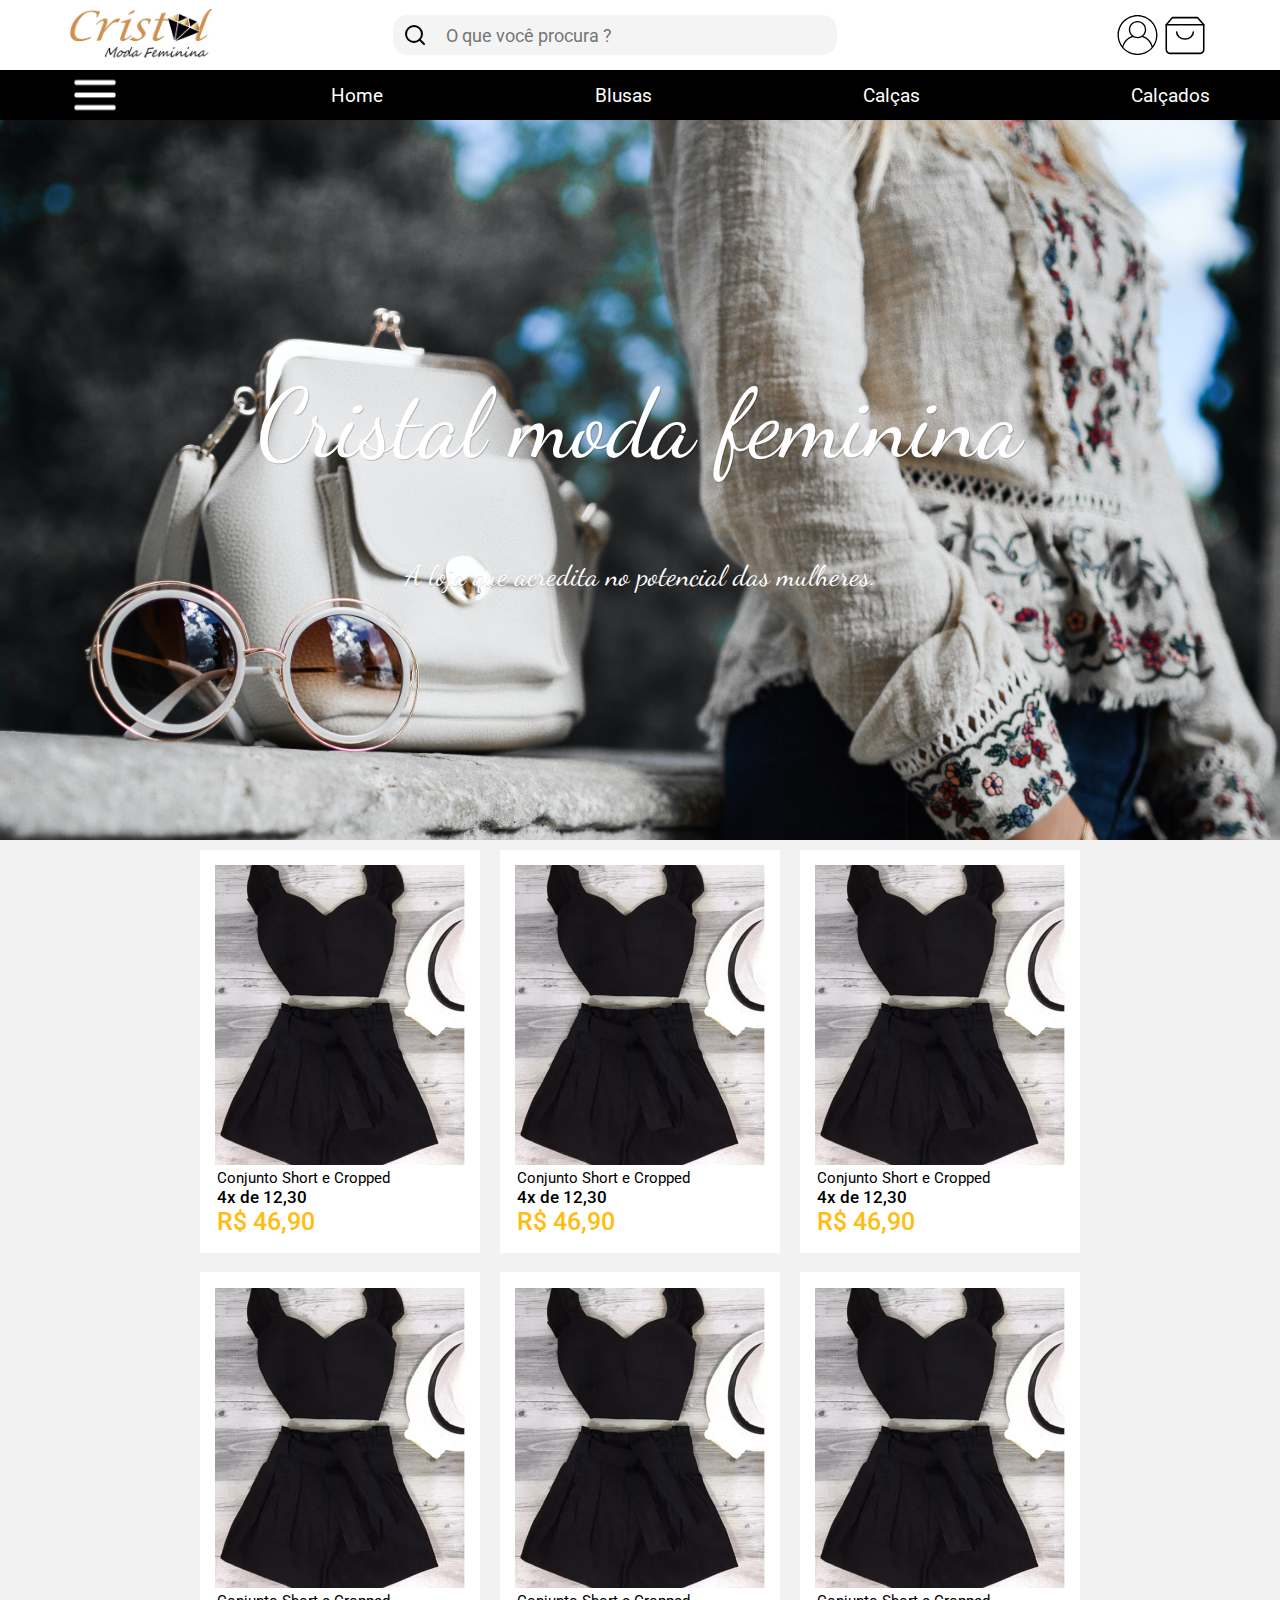
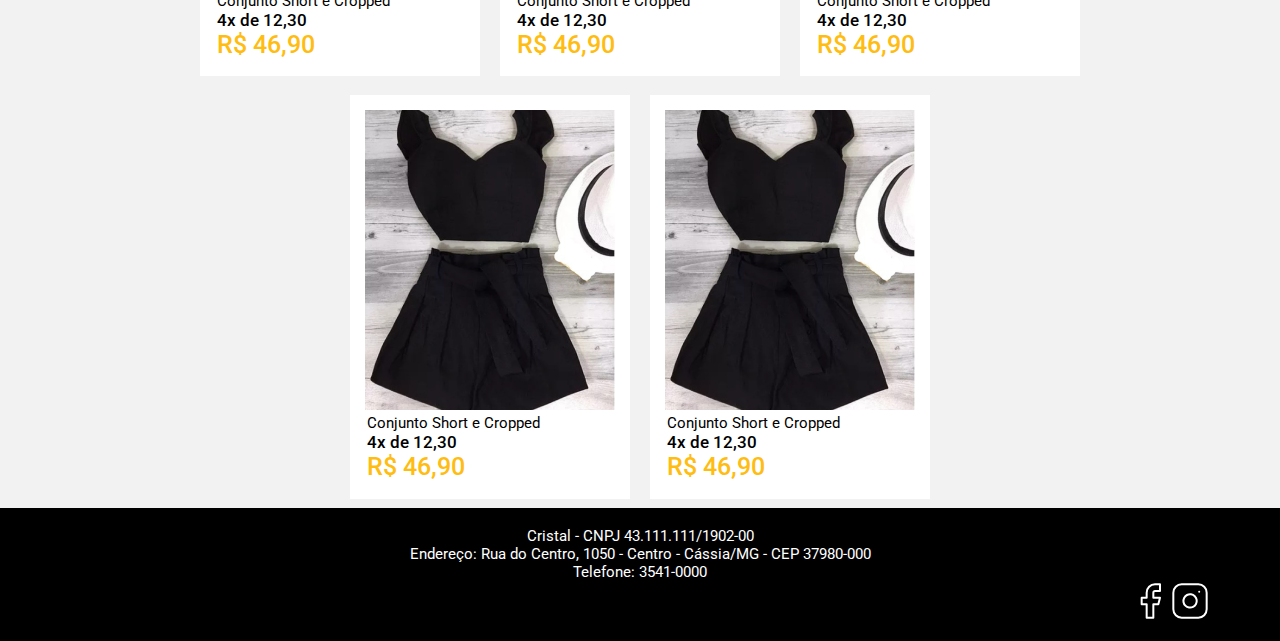
<file: index.html>
<!DOCTYPE html>
<html lang="pt-br">
<head>
    <meta charset="UTF-8">
    <meta name="viewport" content="width=device-width, initial-scale=1.0">
    <title>Cristal Modas</title>
    <link href="https://fonts.googleapis.com/css2?family=Roboto:ital,wght@0,300;0,400;0,500;0,700;1,400&display=swap" rel="stylesheet">

    <link rel="short icon" href="/images/diamonds.webp">
    <link rel="stylesheet" href="/css/main.css">
    <link rel="stylesheet" href="/css/partials/style_index.css">
</head>
<body>
    <header>
        <div id="half-up">
            <a href="index.html"><img id="logo" src="/images/logocristal.png" alt="Cristal Moda Feminina"></a>
            

            <form action="" id="search">
                <div class="search-space">
                    <img src="images/icons/search-icon.svg" alt="Procurar">
                    <input type="text" id="textSearch" placeholder="O que você procura ?"/>
                </div>
            </form>

            <!-- Verificar seção de links -->
            <div class="links-user-container">
                <img id="login" src="/images/icons/login-icon.svg" alt="Login">
                <img  id="bag" src="/images/icons/bag-icon.svg" alt="Sacola">
            </div>
            
        </div> 

        <div id="half-low">
            <!-- Verificar seção de links -->
            <ol>
                <img id="menu" src="/images/icons/menu-trace.png" alt="Menu">
                <li><p>Home</p></li>
                <li><p>Blusas</p></li>
                <li><p>Calças</p></li>
                <li><p>Calçados</p></li>
            </ol>
        </div>
    </header>
    
    <section class="banner-container">
        <span class="spot-title">Cristal moda feminina</span>
        <span class="spot-title">A loja que acredita no potencial das mulheres.</span>
    </section>
    
    <main class="product-catalog">
        
        <a href="pages/productDetails.html">
            <div class="product-container">
                <img class="p-image" src="images/product1.png" alt="Produto">
    
                <div class="product-text">
                    <span class="p-title">Conjunto Short e Cropped</span>
                    <span class="p-parcels">4x de 12,30</span>
                    <span class="p-price">R$ 46,90</span>
                </div>
            </div>
        </a>

        <a href="pages/productDetails.html">
            <div class="product-container">
                <img class="p-image" src="images/product1.png" alt="Produto">
    
                <div class="product-text">
                    <span class="p-title">Conjunto Short e Cropped</span>
                    <span class="p-parcels">4x de 12,30</span>
                    <span class="p-price">R$ 46,90</span>
                </div>
            </div>
        </a>

        <a href="pages/productDetails.html">
            <div class="product-container">
                <img class="p-image" src="images/product1.png" alt="Produto">
    
                <div class="product-text">
                    <span class="p-title">Conjunto Short e Cropped</span>
                    <span class="p-parcels">4x de 12,30</span>
                    <span class="p-price">R$ 46,90</span>
                </div>
            </div>
        </a>

        <a href="pages/productDetails.html">
            <div class="product-container">
                <img class="p-image" src="images/product1.png" alt="Produto">
    
                <div class="product-text">
                    <span class="p-title">Conjunto Short e Cropped</span>
                    <span class="p-parcels">4x de 12,30</span>
                    <span class="p-price">R$ 46,90</span>
                </div>
            </div>
        </a>

        <a href="pages/productDetails.html">
            <div class="product-container">
                <img class="p-image" src="images/product1.png" alt="Produto">
    
                <div class="product-text">
                    <span class="p-title">Conjunto Short e Cropped</span>
                    <span class="p-parcels">4x de 12,30</span>
                    <span class="p-price">R$ 46,90</span>
                </div>
            </div>
        </a>

        <a href="pages/productDetails.html">
            <div class="product-container">
                <img class="p-image" src="images/product1.png" alt="Produto">
    
                <div class="product-text">
                    <span class="p-title">Conjunto Short e Cropped</span>
                    <span class="p-parcels">4x de 12,30</span>
                    <span class="p-price">R$ 46,90</span>
                </div>
            </div>
        </a>

        <a href="pages/productDetails.html">
            <div class="product-container">
                <img class="p-image" src="images/product1.png" alt="Produto">
    
                <div class="product-text">
                    <span class="p-title">Conjunto Short e Cropped</span>
                    <span class="p-parcels">4x de 12,30</span>
                    <span class="p-price">R$ 46,90</span>
                </div>
            </div>
        </a>

        <a href="pages/productDetails.html">
            <div class="product-container">
                <img class="p-image" src="images/product1.png" alt="Produto">
    
                <div class="product-text">
                    <span class="p-title">Conjunto Short e Cropped</span>
                    <span class="p-parcels">4x de 12,30</span>
                    <span class="p-price">R$ 46,90</span>
                </div>
            </div>
        </a>
        
    </main>

    <footer>
        <div class="text-container">
            <div class="texting">
                <p>Cristal - CNPJ 43.111.111/1902-00</p>
                <p>Endereço: Rua do Centro, 1050 - Centro - Cássia/MG - CEP 37980-000</p>
                <p>Telefone: 3541-0000</p>
            </div>
        </div>
        <div class="socials-container">
            <img src="images/icons/fb-icon.svg" alt="Facebook">
            <img src="images/icons/insta-icon.svg" alt="Instagram">
        </div>
    </footer>
</body>
</html>
</file>
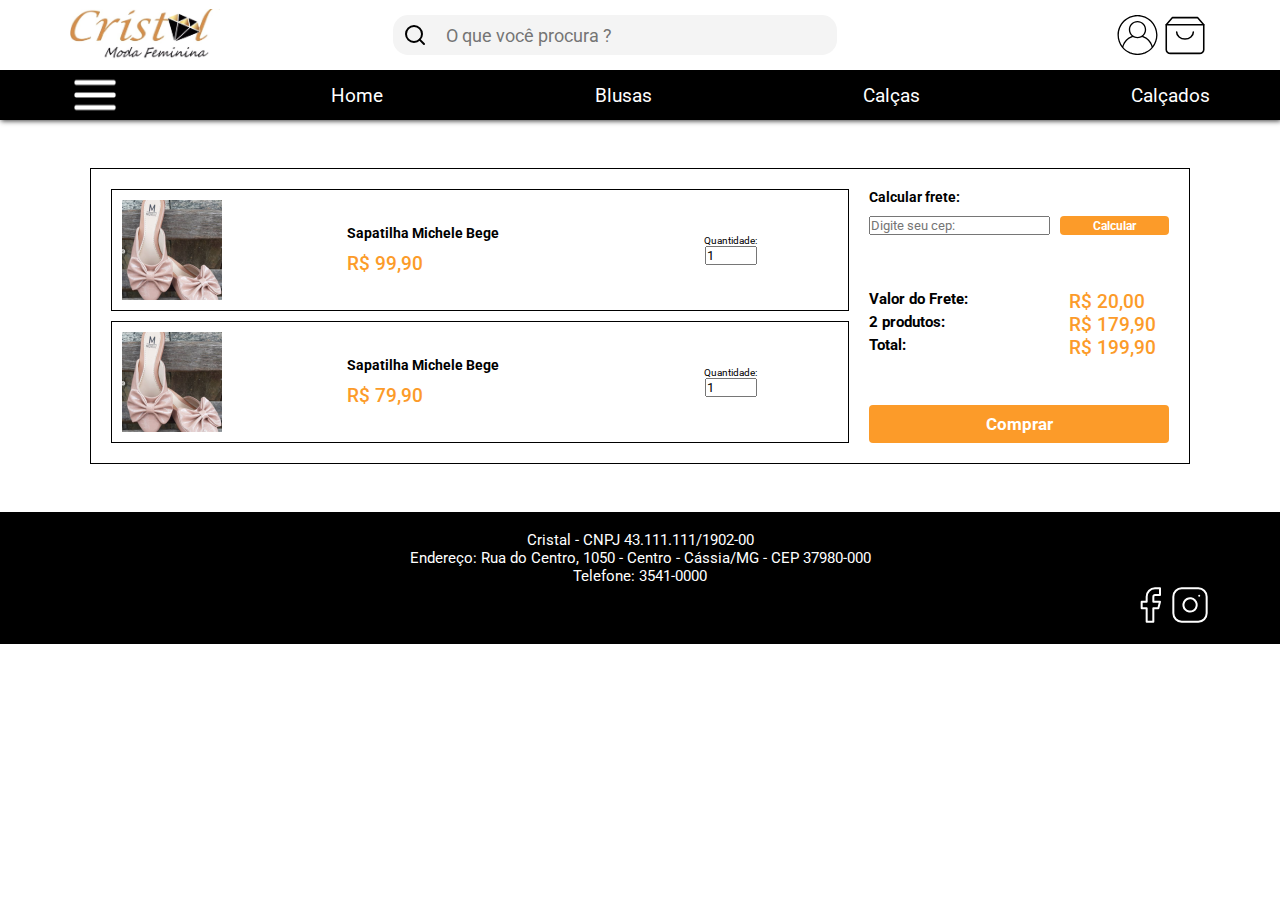
<file: pages/bag.html>
<!DOCTYPE html>
<html lang="pt-br">
<head>
    <meta charset="UTF-8">
    <meta name="viewport" content="width=device-width, initial-scale=1.0">
    <title>Cristal Modas</title>
    <link href="https://fonts.googleapis.com/css2?family=Roboto:ital,wght@0,300;0,400;0,500;0,700;1,400&display=swap" rel="stylesheet">

    <link rel="short icon" href="../images/diamonds.webp">
    <link rel="stylesheet" href="../css/main.css">
    <link rel="stylesheet" href="../css/partials/style_bag.css">
</head>
<body>
    <header>
        <div id="half-up">
            <a href="index.html"><img id="logo" src="/images/logocristal.png" alt="Cristal Moda Feminina"></a>
            

            <form action="" id="search">
                <div class="search-space">
                    <img src="../images/icons/search-icon.svg" alt="Procurar">
                    <input type="text" id="textSearch" placeholder="O que você procura ?"/>
                </div>
            </form>

            <!-- Verificar seção de links -->
            <div class="links-user-container">
                <img id="login" src="../images/icons/login-icon.svg" alt="Login">
                <img  id="bag" src="../images/icons/bag-icon.svg" alt="Sacola">
            </div>
            
        </div> 

        <div id="half-low">
            <!-- Verificar seção de links -->
            <ol>
                <img id="menu" src="/images/icons/menu-trace.png" alt="Menu">
                <li><p>Home</p></li>
                <li><p>Blusas</p></li>
                <li><p>Calças</p></li>
                <li><p>Calçados</p></li>
            </ol>
        </div>
    </header>
    <main>
      <article class="main-grid">
        <section class="purchased-products">
          <div class="product-unity">
            <img src="../images/product2-mini.png" alt="">
  
            <div>
              <h2>Sapatilha Michele Bege</h2>
              <span class="price">R$ 99,90</span>
            </div>
  
            <div>
              <label for="">Quantidade:</label>
              <input type="number" min='0' max="10" id="qtd-input" value="1">
            </div>
          </div>
          <div class="product-unity">
            <img src="../images/product2-mini.png" alt="">
  
            <div>
              <h2>Sapatilha Michele Bege</h2>
              <span class="price">R$ 79,90</span>
            </div>
  
            <div>
              <label for="qtd-input">Quantidade:</label>
              <input type="number" min='0' max="10" id="qtd-input" value="1">
            </div>
          </div>
        </section>
  
        <section class="final-price-container">
          <div>
            <h2>Calcular frete:</h2>
            <form action="" class="calculate-cep">
              
              <input type="text" name="" id="input-cep" placeholder="Digite seu cep:">
              <button class="btn-cep">Calcular</button>
            </form>

          </div>
  
          <div class="sum-prices">
            <h3>Valor do Frete: </h3>
            <span class="price">R$ 20,00</span>
            <h3>2 produtos: </h3>
            <span class="price">R$ 179,90</span>
  
            <h3>Total: </h3>
            <span class="price">R$ 199,90</span>
          </div>
          
          <a href="">
            <button class="btn-buy">Comprar</button>

          </a>
  
        </section>
  
      </article>
    </main>
    

    <footer>
        <div class="text-container">
            <div class="texting">
                <p>Cristal - CNPJ 43.111.111/1902-00</p>
                <p>Endereço: Rua do Centro, 1050 - Centro - Cássia/MG - CEP 37980-000</p>
                <p>Telefone: 3541-0000</p>
            </div>
        </div>
        <div class="socials-container">
            <img src="../images/icons/fb-icon.svg" alt="Facebook">
            <img src="../images/icons/insta-icon.svg" alt="Instagram">
        </div>
    </footer>
</body>
</html>
</file>
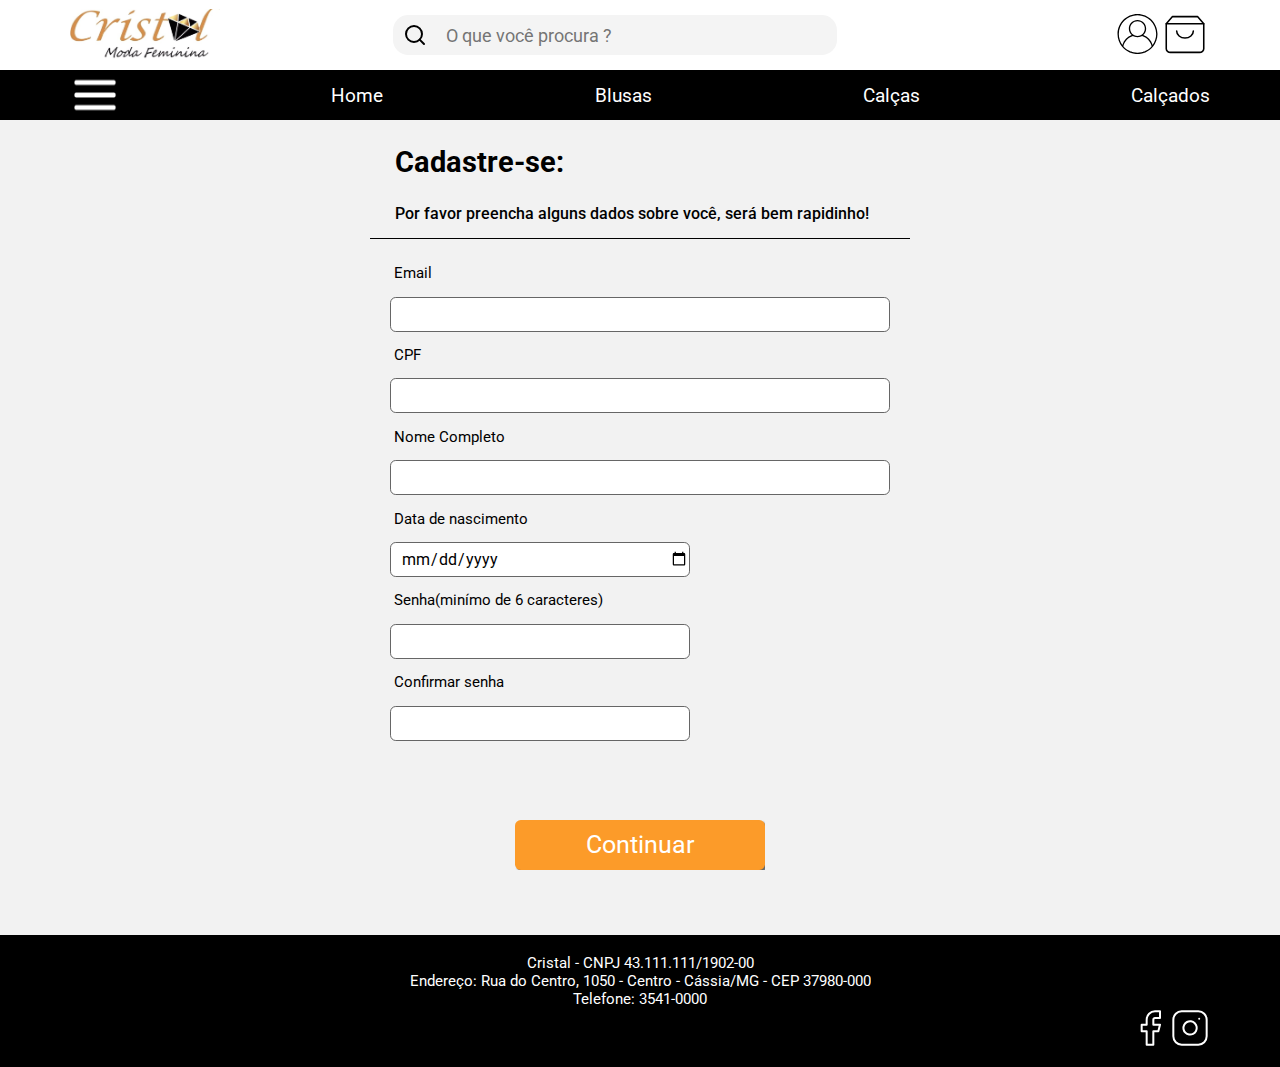
<file: pages/cadastro.html>
<!DOCTYPE html>
<html lang="pt-br">
<head>
    <meta charset="UTF-8">
    <meta name="viewport" content="width=device-width, initial-scale=1.0">
    <title>Cristal Modas</title>
    <link href="https://fonts.googleapis.com/css2?family=Roboto:ital,wght@0,300;0,400;0,500;0,700;1,400&display=swap" rel="stylesheet">

    <link rel="short icon" href="../images/icons/diamonds.webp">
    <link rel="stylesheet" href="/css/main.css">
    <link rel="stylesheet" href="/css/partials/style_cadastro.css">

</head>
<body>
    <header>
        <div id="half-up">
            <a href="index.html"><img id="logo" src="/images/logocristal.png" alt="Cristal Moda Feminina"></a>
            
    
            <form action="" id="search">
                <div class="search-space">
                    <img src="../images/icons/search-icon.svg" alt="Procurar">
                    <input type="text" id="textSearch" placeholder="O que você procura ?"/>
                </div>
            </form>
    
            <!-- Verificar seção de links -->
            <div class="links-user-container">
                <a href="cadastro.html">
                    <img id="login" src="/images/icons/login-icon.svg" alt="Login">
                </a>
                <a href="bag.html">
                    <img  id="bag" src="/images/icons/bag-icon.svg" alt="Sacola">
                </a>
            </div>
            
        </div> 
    
        <div id="half-low">
            <!-- Verificar seção de links -->
            <ol>
                <img id="menu" src="/images/icons/menu-trace.png" alt="Menu">
                <a href="../index.html">
                    <li><p>Home</p></li>
                </a>
                <li><p>Blusas</p></li>
                <li><p>Calças</p></li>
                <li><p>Calçados</p></li>
            </ol>
        </div>
    </header>
    

    <main>

        <div class="mensage">
             <h1>Cadastre-se:</h1>

            <h3>Por favor preencha alguns dados sobre você, será bem rapidinho! </h3>
        </div>

        <div class="campin">
 
            <div id="email">
                <label for="">Email</label>
                <input type="text" id="email">
            </div>

            <div id="cpf">
                <label for="">CPF</label>
                <input type="text" id="cpf">
            </div>

            <div id="name">
                <label for="">Nome Completo</label>
                <input type="text" id="name">
            </div>

            <div id="date">
                <label for="">Data de nascimento</label>
                <input type="date" id="date" placeholder="DD/MM/AAAA">
            </div>

            <div id="senha">
                <label for="">Senha(minímo de 6 caracteres)</label>
                <input type="text" id="senha">
            </div>

            <div id="conf_senha">
                <label for="">Confirmar senha</label>
                <input type="text" id="conf_senha">
            </div>
            
        </div>
       

        <div class="button">
            <a href="cadastro_endereco.html"><button>Continuar</button></a>
        </div>


    </main>

    <footer id="login">
        <div class="text-container">
            <div class="texting">
                <p>Cristal - CNPJ 43.111.111/1902-00</p>
                <p>Endereço: Rua do Centro, 1050 - Centro - Cássia/MG - CEP 37980-000</p>
                <p>Telefone: 3541-0000</p>
            </div>
        </div>
        <div class="socials-container">
            <img src="/images/icons/fb-icon.svg" alt="Facebook">
            <img src="/images/icons/insta-icon.svg" alt="Instagram">
        </div>
    </footer>
</body>
</html>
</file>
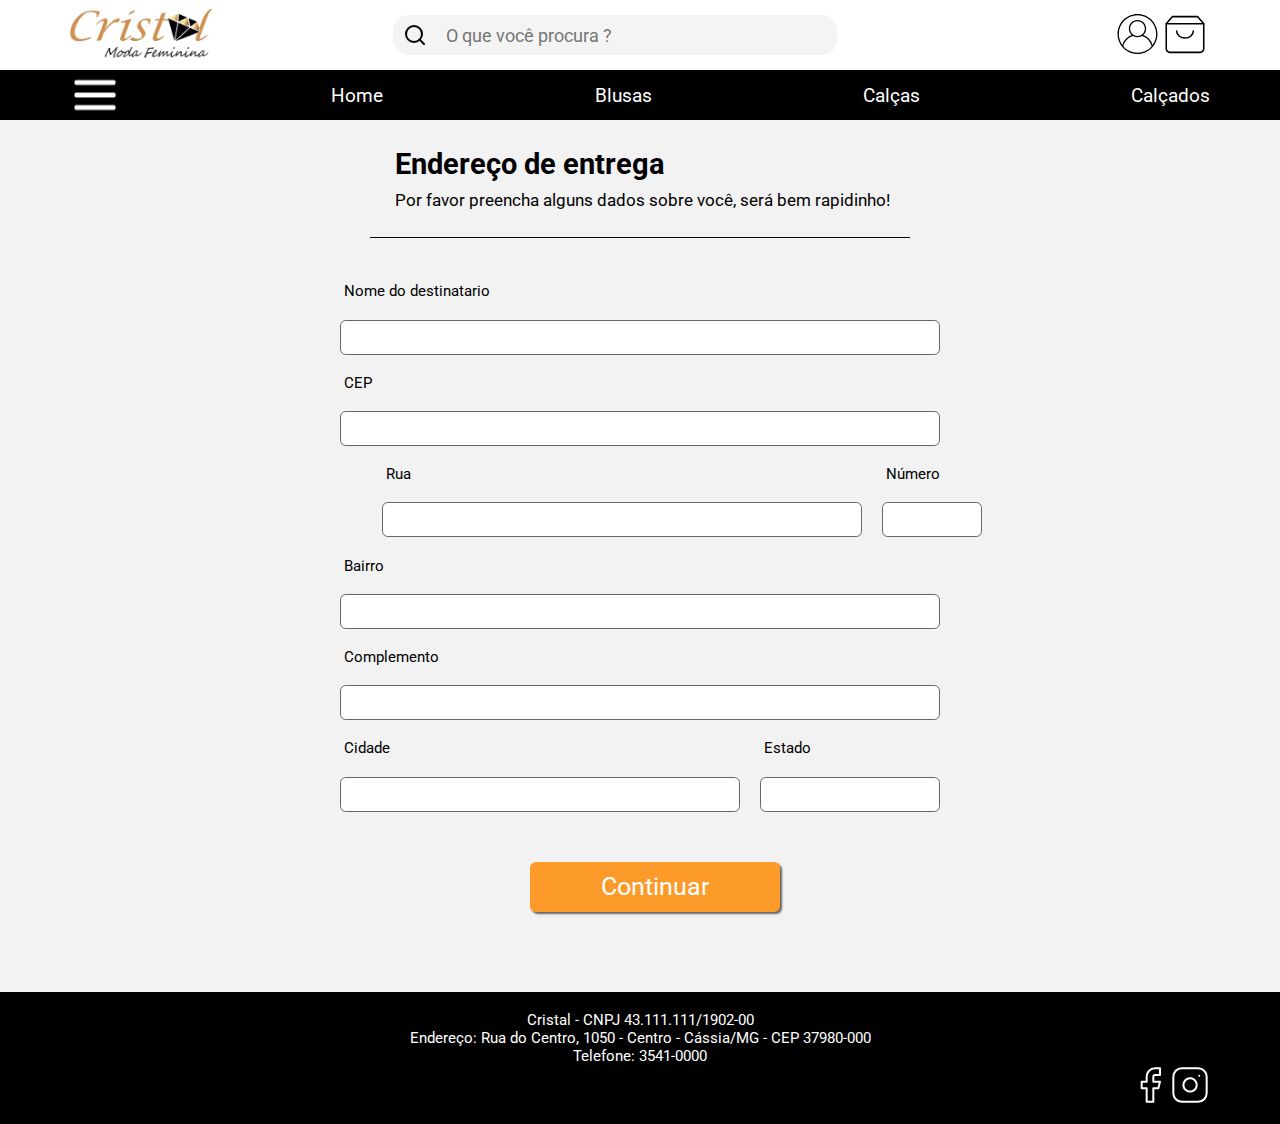
<file: pages/cadastro_endereco.html>
<!DOCTYPE html>
<html lang="pt-br">
<head>
    <meta charset="UTF-8">
    <meta name="viewport" content="width=device-width, initial-scale=1.0">
    <title>Cristal Modas</title>
    <link href="https://fonts.googleapis.com/css2?family=Roboto:ital,wght@0,300;0,400;0,500;0,700;1,400&display=swap" rel="stylesheet">

    <link rel="short icon" href="../images/icons/diamonds.webp">
    <link rel="stylesheet" href="/css/main.css">
    <link rel="stylesheet" href="../css/partials/style_cad_end.css">

</head>
<body>
    <header>
        <div id="half-up">
            <a href="index.html"><img id="logo" src="/images/logocristal.png" alt="Cristal Moda Feminina"></a>
            
    
            <form action="" id="search">
                <div class="search-space">
                    <img src="../images/icons/search-icon.svg" alt="Procurar">
                    <input type="text" id="textSearch" placeholder="O que você procura ?"/>
                </div>
            </form>
    
            <!-- Verificar seção de links -->
            <div class="links-user-container">
                <a href="cadastro.html">
                    <img id="login" src="/images/icons/login-icon.svg" alt="Login">
                </a>
                <a href="bag.html">
                    <img  id="bag" src="/images/icons/bag-icon.svg" alt="Sacola">
                </a>
            </div>
            
        </div> 
    
        <div id="half-low">
            <!-- Verificar seção de links -->
            <ol>
                <img id="menu" src="/images/icons/menu-trace.png" alt="Menu">
                <a href="../index.html">
                    <li><p>Home</p></li>
                </a>
                <li><p>Blusas</p></li>
                <li><p>Calças</p></li>
                <li><p>Calçados</p></li>
            </ol>
        </div>
    </header>

   <main>
        <div id="titulo">
            <h1>Endereço de entrega</h1>
            <p>Por favor preencha alguns dados sobre você, será bem rapidinho!</p>
        </div>

        <div class="campos">
            <div id="nome">
                <label for=""> Nome do destinatario</label>
                <input type="text" id="name">
            </div>

            <div id="cep">
                <label for=""> CEP</label>
                <input type="text" id="name">
            </div>

            <div id="rua">
                <div id="camp_1">
                    <label for=""> Rua</label>
                    <input type="text" id="name">
                </div>
                
                <div id="camp_2">
                    <label for=""> Número</label>
                    <input type="text" id="name">
                </div>
               
            </div>

            <div id="bairro">
                <label for=""> Bairro</label>
                <input type="text" id="name">

            </div>

            <div id="complemento">
                <label for="">Complemento</label>
                <input type="text" id="name">
            </div>

            <div id="cidade">
                <div id="cid">
                    <label for=""> Cidade</label>
                    <input type="text" id="name">
                </div>

                <div id="est">
                    <label for="">Estado</label>
                    <input type="text" id="name">
                </div>                
            </div>            
            
            <div class="button">
                <a href="../pages/preco.html"><button>Continuar</button></a> 
            </div>
        </div>
    </main>

    <footer id="login">
        <div class="text-container">
            <div class="texting">
                <p>Cristal - CNPJ 43.111.111/1902-00</p>
                <p>Endereço: Rua do Centro, 1050 - Centro - Cássia/MG - CEP 37980-000</p>
                <p>Telefone: 3541-0000</p>
            </div>
        </div>
        <div class="socials-container">
            <img src="/images/icons/fb-icon.svg" alt="Facebook">
            <img src="/images/icons/insta-icon.svg" alt="Instagram">
        </div>
    </footer>
</body>
</html>
</file>
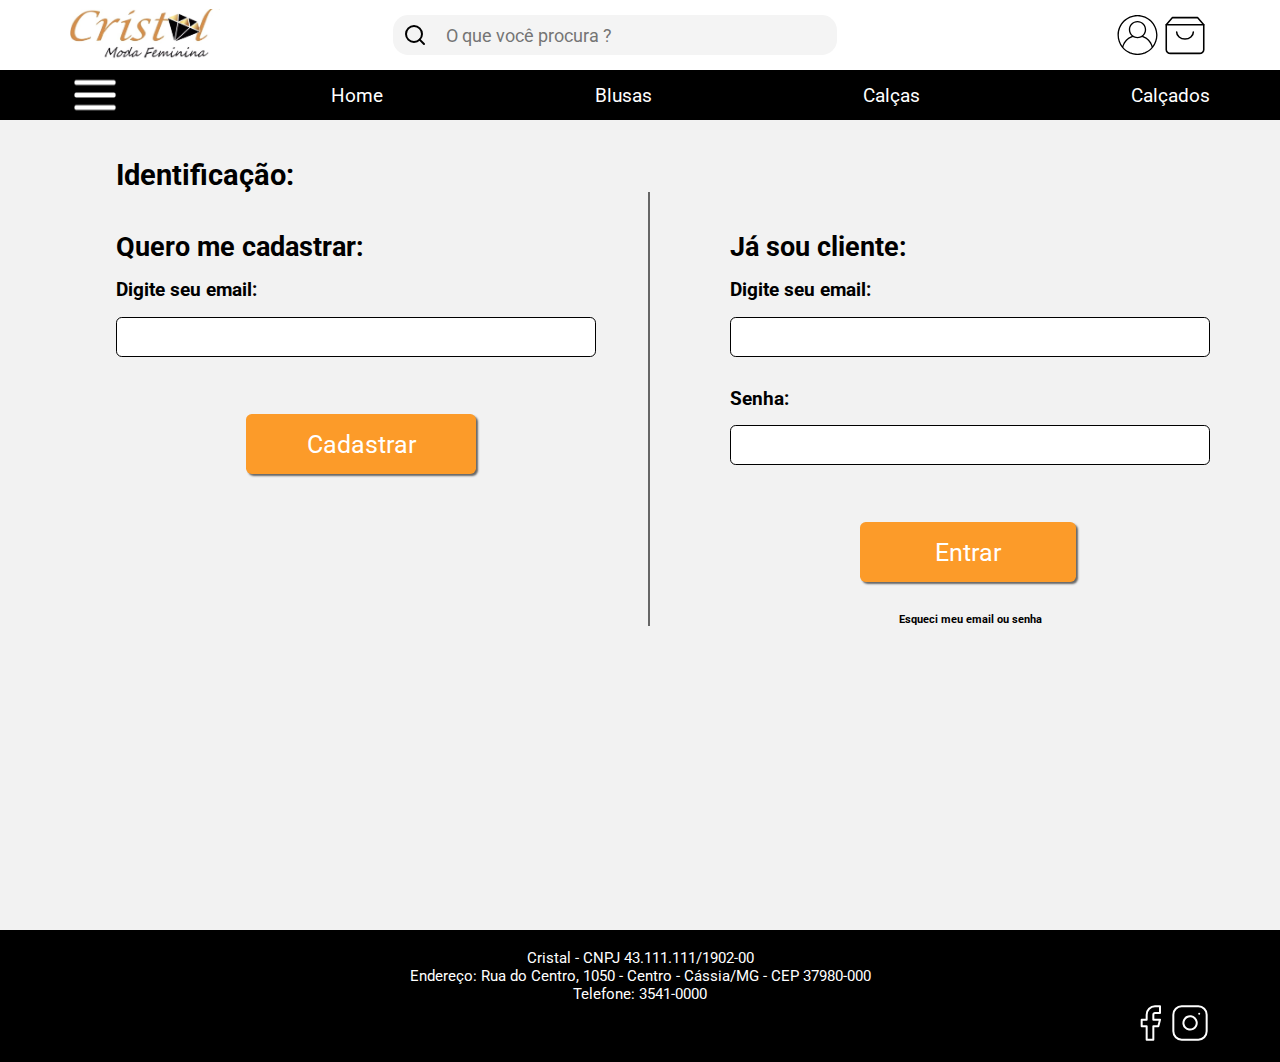
<file: pages/login.html>
<!DOCTYPE html>
<html lang="pt-br">
<head>
    <meta charset="UTF-8">
    <meta name="viewport" content="width=device-width, initial-scale=1.0">
    <title>Cristal Modas</title>
    <link href="https://fonts.googleapis.com/css2?family=Roboto:ital,wght@0,300;0,400;0,500;0,700;1,400&display=swap" rel="stylesheet">

    <link rel="short icon" href="../images/icons/diamonds.webp">
    <link rel="stylesheet" href="/css/main.css">
    <link rel="stylesheet" href="/css/partials/style_login.css">

</head>
<body>
    <header>
        <div id="half-up">
            <a href="index.html"><img id="logo" src="/images/logocristal.png" alt="Cristal Moda Feminina"></a>
            

            <form action="" id="search">
                <div class="search-space">
                    <img src="../images/icons/search-icon.svg" alt="Procurar">
                    <input type="text" id="textSearch" placeholder="O que você procura ?"/>
                </div>
            </form>

            <!-- Verificar seção de links -->
            <div class="links-user-container">
                <img id="login" src="../images/icons/login-icon.svg" alt="Login">
                <img  id="bag" src="../images/icons/bag-icon.svg" alt="Sacola">
            </div>
            
        </div> 

        <div id="half-low">
            <!-- Verificar seção de links -->
            <ol>
                <img id="menu" src="../images/icons/menu-trace.png" alt="Menu">
                <li><a href="../index.html"><p>Home</p></a></li>
                <li><p>Blusas</p></li>
                <li><p>Calças</p></li>
                <li><p>Calçados</p></li>
            </ol>
        </div>
    </header>
    
   
    
    <main>

        <div id="primeira_parte">
            <h2 id="indentifica">Identificação:</h2>
        </div>

        <div id="segunda_parte">

            <section id="cadastrar">
                <h2>Quero me cadastrar:</h2>

                <form action="" id="cad">

                    <h1>Digite seu email:</h1>
                    <input type="text" id="cad_input" >

                    <button id="cad_button" type="submit">Cadastrar</button>
                </form>

            </section>
        
            <section id="entrar">
                <h2>Já sou cliente:</h2>

                <form action="" id="ent">

                    <h1>Digite seu email:</h1>
                    <input type="text" id="ent_input_email" >

                    <h1 id="text_senha">Senha:</h1>
                    <input type="text" id="ent_input_senha" >

                    <button id="cad_button" type="submit">Entrar</button>
                </form>

                <a href=""><h3>Esqueci meu email ou senha</h3></a>

            </section>
        </div>
        
    </main>

    <footer id="login">
        <div class="text-container">
            <div class="texting">
                <p>Cristal - CNPJ 43.111.111/1902-00</p>
                <p>Endereço: Rua do Centro, 1050 - Centro - Cássia/MG - CEP 37980-000</p>
                <p>Telefone: 3541-0000</p>
            </div>
        </div>
        <div class="socials-container">
            <img src="/images/icons/fb-icon.svg" alt="Facebook">
            <img src="/images/icons/insta-icon.svg" alt="Instagram">
        </div>
    </footer>
</body>
</html>
</file>
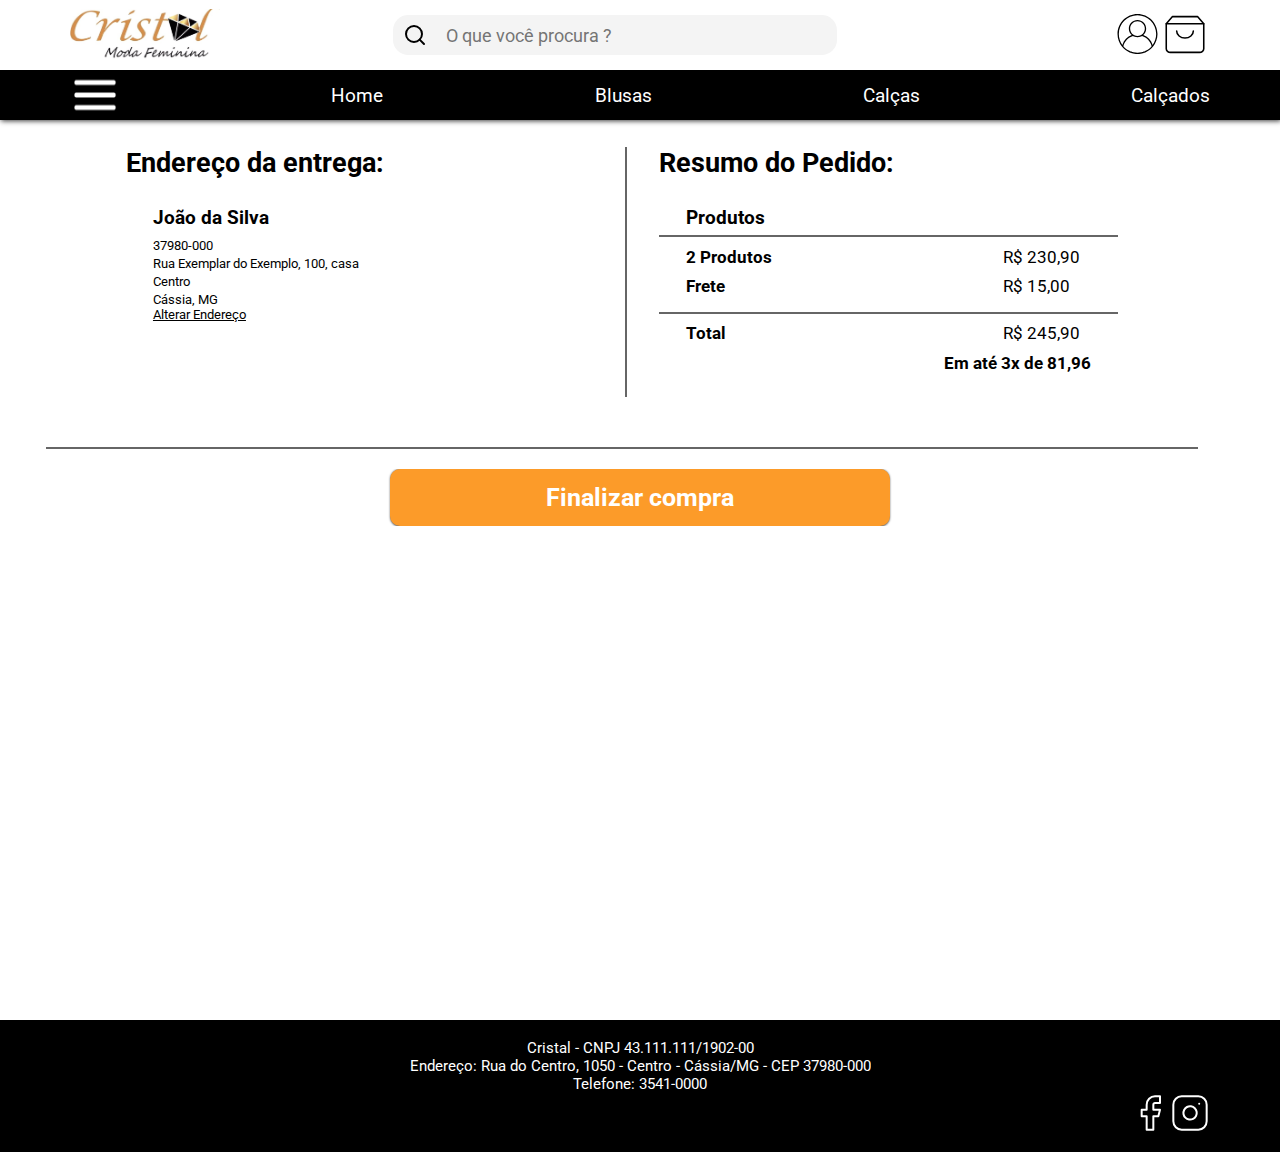
<file: pages/preco.html>
<!DOCTYPE html>
<html lang="pt-br">
<head>
    <meta charset="UTF-8">
    <meta name="viewport" content="width=device-width, initial-scale=1.0">
    <title>Cristal Modas</title>
    <link href="https://fonts.googleapis.com/css2?family=Roboto:ital,wght@0,300;0,400;0,500;0,700;1,400&display=swap" rel="stylesheet">

    <link rel="short icon" href="../images/icons/diamonds.webp">
    <link rel="stylesheet" href="/css/main.css">
    <link rel="stylesheet" href="../css/partials/style_preco.css">

</head>
<body>
    <header>
        <div id="half-up">
            <a href="index.html"><img id="logo" src="/images/logocristal.png" alt="Cristal Moda Feminina"></a>
            
    
            <form action="" id="search">
                <div class="search-space">
                    <img src="../images/icons/search-icon.svg" alt="Procurar">
                    <input type="text" id="textSearch" placeholder="O que você procura ?"/>
                </div>
            </form>
    
            <!-- Verificar seção de links -->
            <div class="links-user-container">
                <a href="cadastro.html">
                    <img id="login" src="/images/icons/login-icon.svg" alt="Login">
                </a>
                <a href="bag.html">
                    <img  id="bag" src="/images/icons/bag-icon.svg" alt="Sacola">
                </a>
            </div>
            
        </div> 
    
        <div id="half-low">
            <!-- Verificar seção de links -->
            <ol>
                <img id="menu" src="/images/icons/menu-trace.png" alt="Menu">
                <a href="../index.html">
                    <li><p>Home</p></li>
                </a>
                <li><p>Blusas</p></li>
                <li><p>Calças</p></li>
                <li><p>Calçados</p></li>
            </ol>
        </div>
    </header>

   <main>
        
        

        <div class="cupom">
            <h1 id="titulo_1">Endereço da entrega:</h1>
            <section id="info">
                <h2>João da Silva</h2>
                <p> 37980-000 </p>
                <p> Rua Exemplar do Exemplo, 100, casa</p>
                <p> Centro</p>
                <p> Cássia, MG</p>

                <a href="../pages/preco.html">Alterar Endereço</a>

            </section>

            <section id="barra"></section>

            <h1 id="titulo_2">Resumo do Pedido:</h1>
            <section id="preco">
                <h2>Produtos</h2>

                <div id="num_produ">
                    <p id="text_1">2 Produtos</p>
                    <p id="text_2">R$ 230,90</p>
                </div>

                <div id="frete">
                    <p id="text_3">Frete</p>
                    <p id="text_4">R$ 15,00</p>
                </div>

                <div id="total">
                    <p id="text_5">Total</p>
                    <p id="text_6">R$ 245,90</p>
                </div>

                <p id="divisor">Em até 3x de 81,96</p>

            </section>
        </div>
        <div class="buy-button-container">
            <button onclick="handleClickButtonBuy()" id="button-finally-buy">Finalizar compra</button>
        </div>
    </main>

    <footer id="login">
        <div class="text-container">
            <div class="texting">
                <p>Cristal - CNPJ 43.111.111/1902-00</p>
                <p>Endereço: Rua do Centro, 1050 - Centro - Cássia/MG - CEP 37980-000</p>
                <p>Telefone: 3541-0000</p>
            </div>
        </div>
        <div class="socials-container">
            <img src="/images/icons/fb-icon.svg" alt="Facebook">
            <img src="/images/icons/insta-icon.svg" alt="Instagram">
        </div>
    </footer>

    <script src="../js/script.js"></script>
</body>
</html>
</file>
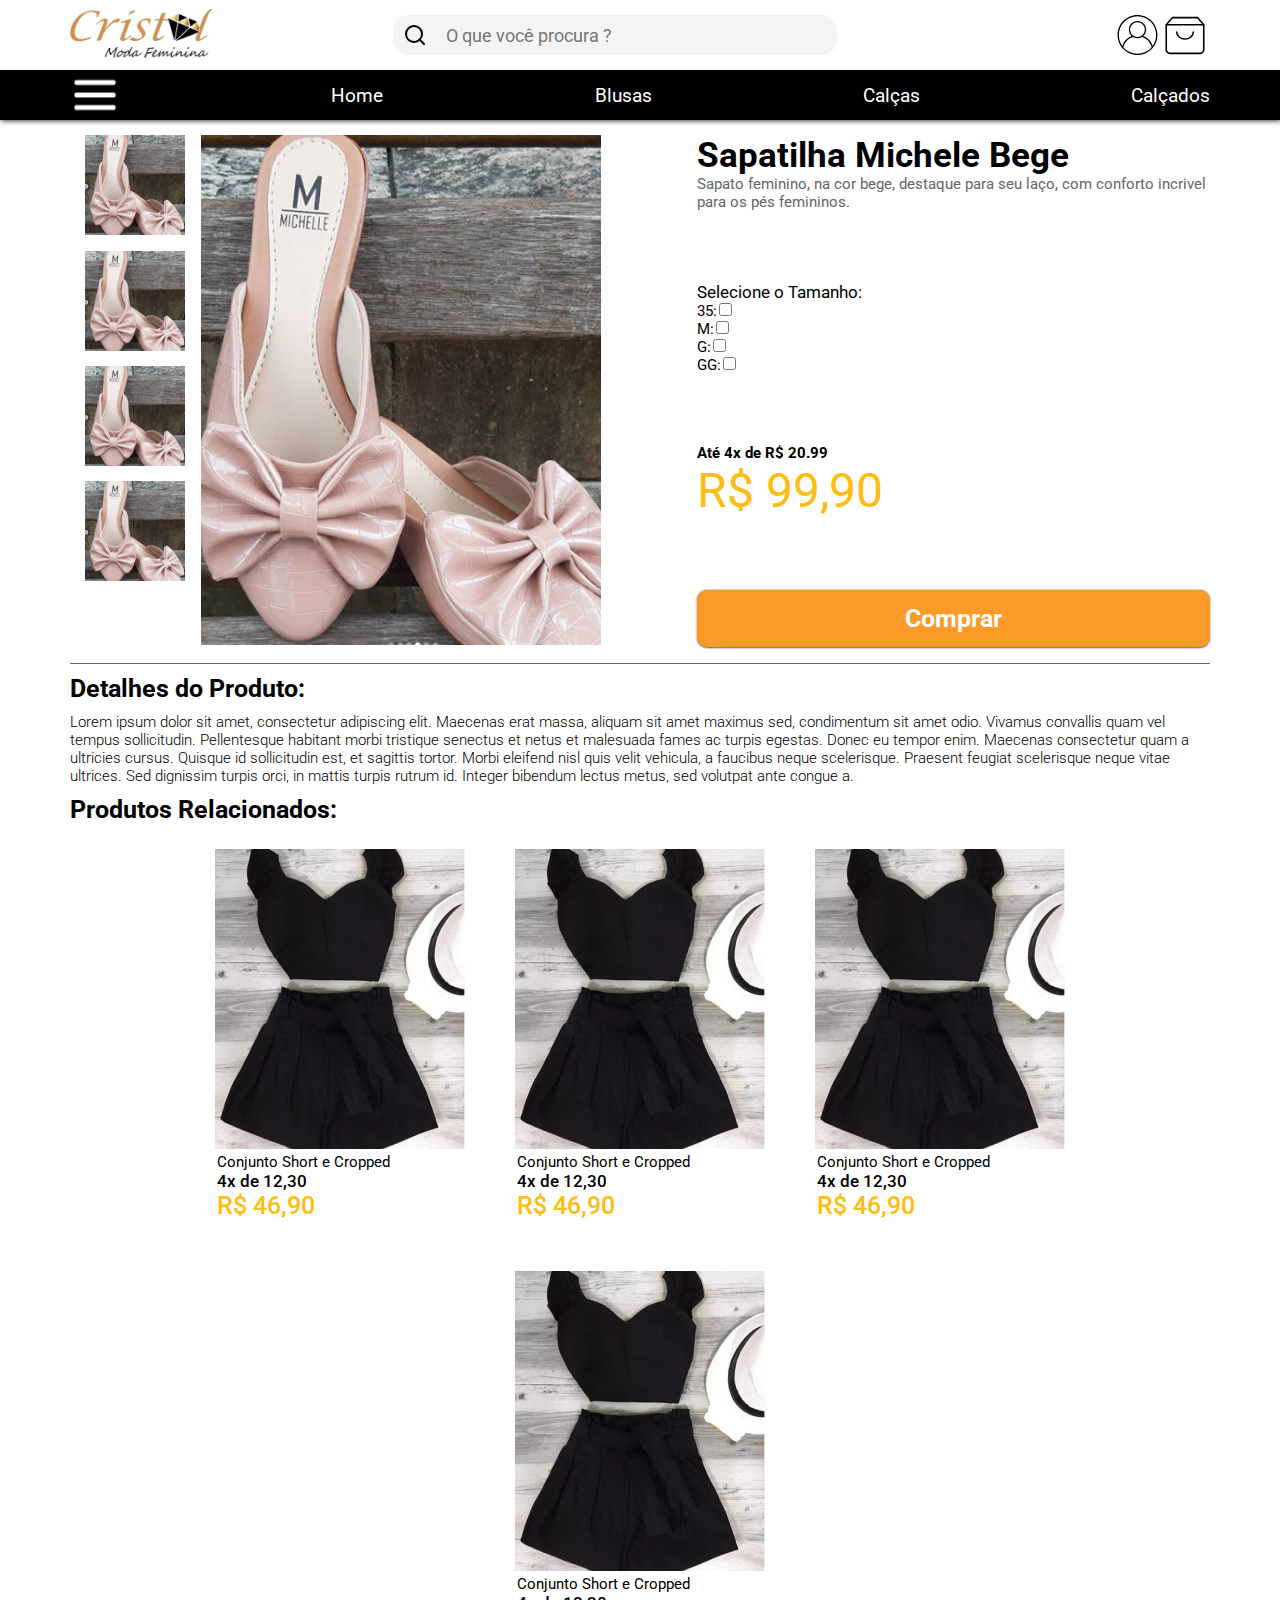
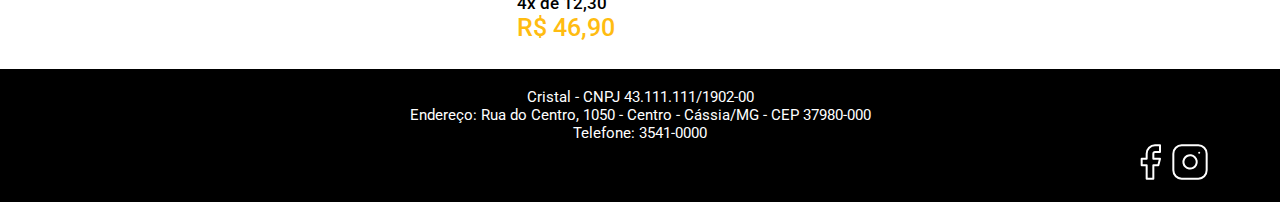
<file: pages/productDetails.html>
<!DOCTYPE html>
<html lang="pt-br">
<head>
    <meta charset="UTF-8">
    <meta name="viewport" content="width=device-width, initial-scale=1.0">
    <title>Cristal Modas</title>
    <link href="https://fonts.googleapis.com/css2?family=Roboto:ital,wght@0,300;0,400;0,500;0,700;1,400&display=swap" rel="stylesheet">

    <link rel="short icon" href="../images/diamonds.webp">
    <link rel="stylesheet" href="../css/main.css">
    <link rel="stylesheet" href="../css/partials/style_index.css">
    <link rel="stylesheet" href="../css/partials/style_product_details.css">
</head>
<body>
    <header>
        <div id="half-up">
            <a href="index.html"><img id="logo" src="/images/logocristal.png" alt="Cristal Moda Feminina"></a>
            

            <form action="" id="search">
                <div class="search-space">
                    <img src="../images/icons/search-icon.svg" alt="Procurar">
                    <input type="text" id="textSearch" placeholder="O que você procura ?"/>
                </div>
            </form>

            <!-- Verificar seção de links -->
            <div class="links-user-container">
                <img id="login" src="../images/icons/login-icon.svg" alt="Login">
                <img  id="bag" src="../images/icons/bag-icon.svg" alt="Sacola">
            </div>
            
        </div> 

        <div id="half-low">
            <!-- Verificar seção de links -->
            <ol>
                <img id="menu" src="/images/icons/menu-trace.png" alt="Menu">
                <li><p>Home</p></li>
                <li><p>Blusas</p></li>
                <li><p>Calças</p></li>
                <li><p>Calçados</p></li>
            </ol>
        </div>
    </header>
    
    <main>
      <section class="product-contrast">
        <div class="picture-container">
          <div class="small-picture">
              <img src="../images/product2-mini.png" alt="Fotos">            
              <img src="../images/product2-mini.png" alt="Fotos">            
              <img src="../images/product2-mini.png" alt="Fotos">            
              <img src="../images/product2-mini.png" alt="Fotos">            
          </div>

          <div class="big-picture">
            <img src="../images/product2.png" alt="Foto">
          </div>
        </div>

        <div class="product-information">
          <div>
            <h1>Sapatilha Michele Bege</h1>
            <p>Sapato feminino, na cor bege, destaque para seu laço, com conforto incrivel para os pés femininos.</p>
          </div>
          <div>
            <label>Selecione o Tamanho:</label>
            <form action="">
              <div class="check-size">
                <label for="check1">35:</label>
                <input type="checkbox" name="" id="check1">
              </div>
              <div class="check-size">
                <label for="check1">M:</label>
                <input type="checkbox" name="" id="check1">
              </div>
              <div class="check-size">
                <label for="check1">G:</label>
                <input type="checkbox" name="" id="check1">
              </div>
              <div class="check-size">
                <label for="check1">GG:</label>
                <input type="checkbox" name="" id="check1">
              </div>
              
             
            </form>
            
          </div>
          <div class="prices">
            <span class="product-parcels">Até 4x de R$ 20.99</span>
            <span class="product-price">R$ 99,90</span>
          </div>

          <button class="buy-button">Comprar</button>
        </div>
      </section>

      <section class="product-description">
        <h1>Detalhes do Produto:</h1>
        <p>
          Lorem ipsum dolor sit amet, consectetur adipiscing elit. Maecenas erat massa, aliquam sit amet maximus sed, condimentum sit amet odio. Vivamus convallis quam vel tempus sollicitudin. Pellentesque habitant morbi tristique senectus et netus et malesuada fames ac turpis egestas. Donec eu tempor enim. Maecenas consectetur quam a ultricies cursus. Quisque id sollicitudin est, et sagittis tortor. Morbi eleifend nisl quis velit vehicula, a faucibus neque scelerisque. Praesent feugiat scelerisque neque vitae ultrices. Sed dignissim turpis orci, in mattis turpis rutrum id. Integer bibendum lectus metus, sed volutpat ante congue a.
        </p>
      </section>
      
      <section class="related-products">
        <h1>Produtos Relacionados:</h1>
        <div class="product-catalog">

        <a href="pages/productDetails.html">
          <div class="product-container">
              <img class="p-image" src="../images/product1.png" alt="Produto">

              <div class="product-text">
                  <span class="p-title">Conjunto Short e Cropped</span>
                  <span class="p-parcels">4x de 12,30</span>
                  <span class="p-price">R$ 46,90</span>
              </div>
          </div>
        </a>
        <a href="pages/productDetails.html">
          <div class="product-container">
              <img class="p-image" src="../images/product1.png" alt="Produto">

              <div class="product-text">
                  <span class="p-title">Conjunto Short e Cropped</span>
                  <span class="p-parcels">4x de 12,30</span>
                  <span class="p-price">R$ 46,90</span>
              </div>
          </div>
        </a>
        <a href="pages/productDetails.html">
          <div class="product-container">
              <img class="p-image" src="../images/product1.png" alt="Produto">

              <div class="product-text">
                  <span class="p-title">Conjunto Short e Cropped</span>
                  <span class="p-parcels">4x de 12,30</span>
                  <span class="p-price">R$ 46,90</span>
              </div>
          </div>
        </a>
        <a href="pages/productDetails.html">
          <div class="product-container">
              <img class="p-image" src="../images/product1.png" alt="Produto">

              <div class="product-text">
                  <span class="p-title">Conjunto Short e Cropped</span>
                  <span class="p-parcels">4x de 12,30</span>
                  <span class="p-price">R$ 46,90</span>
              </div>
          </div>
        </a>
      </div>  
        
    </section>

    </main>

    <footer>
        <div class="text-container">
            <div class="texting">
                <p>Cristal - CNPJ 43.111.111/1902-00</p>
                <p>Endereço: Rua do Centro, 1050 - Centro - Cássia/MG - CEP 37980-000</p>
                <p>Telefone: 3541-0000</p>
            </div>
        </div>
        <div class="socials-container">
            <img src="../images/icons/fb-icon.svg" alt="Facebook">
            <img src="../images/icons/insta-icon.svg" alt="Instagram">
        </div>
    </footer>
</body>
</html>
</file>
<file: css/main.css>
:root{

    --color-orange-buttons: #FC9B29;
    --color-background-in-white: #FFFFFF;
    --color-background-in-grey: #F2F2F2;
    --color-background-in-white-focus: #F4F4F4;
    --color-background-in-black: #000000;
    --color-shadows-pictures-box:  #666666;
    --color-text-price-primary: #FFBC11;
    --color-text-description: #000000;
    --color-text-grey: #f666666;
    --color-text-buttons:#FFFFFF;
    --color-shadow-black: #000000a4;

    font-size: 60%;

}

*{
    margin: 0;
    padding: 0;
    box-sizing: border-box;
    font-family: 'Roboto', sans-serif;
    
}

a{
    text-decoration: none;
    color: var(--color-text-description);
}

/*ver se deixa no main ou cria outro css com estilos globais*/

header{
    box-shadow: 1px 1px 5px #000000c4;
    width: 100vw;

}

header div#half-up{
    height: 70px;
    background-color: var( --color-backgroud-in-white);
    display: flex;
    align-items: center;
    justify-content: space-between;
    margin: 0px 70px;
}

header div#half-up img#logo{
    width: 150px;
    height: 50px;
}

header div#half-up div.search-space{
    display: flex;
    align-items: center;
    padding: 0 1rem;
    height: calc(100% + 3rem);
    border: 0;

    background-color: var(--color-background-in-white-focus);
    border-radius: 1.6rem;
}

header div#half-up div.search-space input#textSearch{
    background: none;
    font-size:18px;
    border: 0;
    height:40px;
    width:400px;
    padding: 0 2rem;
    cursor: pointer;
}

header div#half-up div.search-space input#textSearch:focus{
    outline: 0;
}


#half-up .search-space #textSearch:focus .search-space{
    border: 1px solid black !important;

}


header div.links-user-container{
    display: flex;
    align-items: center;
    justify-content: flex-end;
    width: 200px;
}


header div#half-low{
    width: 100vw;
    background-color: var( --color-background-in-black);
}

header div#half-low ol{
    display: flex;
    align-items: center;
    justify-content: space-between;
    margin: 0 70px;
}

header div#half-low img#menu{
    width: 50px;
    height: 50px;
}

header div#half-low ol li {
    list-style: none;
}

header div#half-low ol li p{
    font-family: 'Roboto', sans-serif;
    color: var(--color-background-in-white);
    font-size: 2.0rem;
}

footer {
    background-color: var(--color-background-in-black);
    width: 100vw;
}

footer div.text-container {
    display: flex;
    align-items: center;
    justify-content: center;
    padding-top: 2rem;
}

footer div.text-container div.texting p{
    color: var(--color-background-in-white);
    font-size: 1.6rem;
    text-align: center;
    font-weight: 400;
}

footer div.socials-container{
    display: flex;
    align-items: center;
    justify-content: flex-end;
    margin: 0 70px;
    padding-bottom: 2rem;
}
</file>
<file: css/partials/style_index.css>
@import url('https://fonts.googleapis.com/css2?family=Dancing+Script:wght@700&display=swap');



.banner-container{
    background: url('/images/banner.jpg') no-repeat;
    background-size: 100%;
    height: 80vh;

    display: flex;
    flex-direction: column;
    align-items: center;
    justify-content: center;
}

.spot-title{
    font-family: 'Dancing Script', cursive;
    text-shadow: 5px;
}

.banner-container span{
    font-size: 10rem;
    color: var(--color-background-in-white);
    text-shadow: 0.1rem 0.11rem rgba(0, 0, 0, 0.2);
    

}

.banner-container span + span{
    padding-top: 8rem;
    font-size: 3rem;
}

.product-catalog{
    background-color: var(--color-background-in-grey);
    display: flex;
    justify-content: center;
    align-items: center;
    flex-wrap: wrap;
    padding: 0 70px;
}

.product-container{
    background-color: var(--color-background-in-white);
    margin: 1.0rem;
    padding: 1.6rem;
}

.product-container:hover .p-title, 
.product-container:hover .p-parcels, 
.product-container:hover .p-price{
    text-decoration-line: underline;
}

.product-container .p-image{
    transition: opacity 0.3s;
}

.product-container:hover .p-image{
    opacity: 0.9;
}

.product-container .product-text{
    display: flex;
    flex-direction: column;
    justify-content: flex-start;
    padding: 0.2rem;
}

.product-container .product-text .p-title{
    font-size: 1.6rem ;
    color: var(--color-text-description);
}

.product-container .product-text .p-parcels{
    font-size: 1.8rem;
    font-weight: 500;
}

.product-container .product-text .p-price{
    font-size: 2.6rem;
    font-weight: 500;
    color: var(--color-text-price-primary);
}
</file>
<file: css/partials/style_bag.css>
main{
  display: flex;
  justify-content: center;
  margin: 20px;
  margin-top: 5rem;
  margin-bottom: 5rem;
}

.main-grid{
  display:grid ;
  grid-template-columns: 2.5fr 1fr;
  padding: 10px;
  border: 1px solid black;

  max-width: 1100px;
}

.main-grid .purchased-products .product-unity{
  display: flex;
  justify-content: space-between;
  align-items: center;

  border: 1px solid black;
  margin: 10px;
  padding: 10px;
}

.main-grid .purchased-products .product-unity div + div{
  display: flex;
  flex-direction: column;
  align-items: center;
  width: 30%;
}

.main-grid .purchased-products .product-unity h2{
  padding-bottom: 10px;
}

.price{
  font-size: 2rem;
  font-weight: 500;
  color: var(--color-orange-buttons);
}

.main-grid .final-price-container{
  display: flex;
  justify-content: space-between;
  flex-direction: column;
  padding: 10px;
} 

.main-grid .final-price-container .calculate-cep{
  padding-top: 10px;
  display: flex;
  justify-content: space-between;
}

.main-grid .final-price-container .calculate-cep #input-cep{
  
}

.main-grid .final-price-container .calculate-cep .btn-cep{
  height: 2rem;
  width: 100%;
  border: 0;
  background-color: var(--color-orange-buttons);
  font-size: 1.2rem;
  font-weight: bold;
  color: var(--color-text-buttons);
  border-radius: 4px;
  cursor: pointer;
  transition: opacity 0.3s;
  margin-left: 10px;
}

.main-grid .final-price-container .calculate-cep .btn-cep:hover{
  opacity: 0.8;

}

.main-grid .final-price-container .sum-prices{
  display: grid;
  grid-template-columns: 2fr 1fr;
  justify-content: space-between;
  min-width: 300px;
  padding-top: 10px;
}

.main-grid .final-price-container .sum-prices h3{
  font-size: 1.6rem;
}

.main-grid .final-price-container .btn-buy{
  height: 4rem;
  width: 100%;
  border: 0;
  background-color: var(--color-orange-buttons);
  font-size: 1.8rem;
  font-weight: bold;
  color: var(--color-text-buttons);
  border-radius: 4px;
  cursor: pointer;
  transition: opacity 0.3s;
}

.main-grid .final-price-container .btn-buy:hover{
  opacity: 0.8;

}
</file>
<file: css/partials/style_cadastro.css>
@import url('https://fonts.googleapis.com/css2?family=Dancing+Script:wght@700&display=swap');

*{
    overflow-x: hidden;
}

main {
    width: 100vw;
    height: 100%;
    background-color: var(--color-background-in-grey);
    flex-wrap: wrap;
    padding: 0 70px;
}


main div.mensage {
    border-bottom: 1px solid black;
    margin-left: 300px;
    margin-right: 300px;
    padding-left: 2.6rem;
}

main div.mensage h1{
    font-size: 22pt;
    padding-top: 2.6rem;
    
}


main div.mensage h3{
    font-size: 12pt;
    font-weight: 500;
    padding-top: 2.6rem;
    padding-bottom: 1.6rem;
}

main div.campin{
    margin-top: 2.6rem;

    display: flex;
    flex-direction: column;
    justify-content: center;
    align-items: center;
}

main div.campin label{
    display: block;
    text-align: initial;
    padding-left: 0.4rem;

    font-family: 'Roboto', sans-serif;
    font-size: 1.6rem;
    /* padding-top: 1.5rem; */
    padding-bottom: 1.5rem;
}

main div.campin div#email{
    margin-bottom: 1.5rem;
}

main div.campin div#cpf{
    margin-bottom: 1.5rem;
}

main div.campin div#name{
    margin-bottom: 1.5rem;
}

main div.campin
div#email input,
div#cpf input,
div#name input{

    width: 500px;
    height: 35px;

    border: 1px solid var(--color-shadows-pictures-box);
    border-radius: 0.6rem;

    font-family: 'Roboto', sans-serif;
    color: var( --color-background-in-black);
    font-size: 12pt;
    padding-left: 10px;
}

main div.campin
div#email input:hover,
div#cpf input:hover,
div#name input:hover{
   cursor: pointer;
}

main div.campin
div#email input:focus,
div#cpf input:focus,
div#name input:focus{
    border: none;
    outline: 0;
}

/* Menores */

main div.campin div#date{
    margin-bottom: 1.5rem;
    margin-left: -200px;
}

main div.campin div#senha{
    margin-bottom: 1.5rem;
    margin-left: -200px;
}

main div.campin div#conf_senha{
    margin-bottom: 1.5rem;
    margin-left: -200px;
}

main div.campin
div#date input,
div#senha input,
div#conf_senha input{

    width: 300px;
    height: 35px;
    
    border: 1px solid var(--color-shadows-pictures-box);
    border-radius: 0.6rem;

    font-family: 'Roboto', sans-serif;
    color: var( --color-background-in-black);
    font-size: 12pt;
    padding-left: 10px;
}

main div.campin
div#date input:hover,
div#senha input:hover,
div#conf_senha input:hover{
   cursor: pointer;
}

main div.campin
div#date input:focus,
div#senha input:focus,
div#conf_senha input:focus{
    border: 1px solid var(--color-shadows-pictures-box);
    border-radius: 0.6rem; 
}

/* Botao */

div.button{
    height: 80px;
    margin-top: 50px;
    margin-bottom: 50px;

    display: flex;
    flex-direction: column;
    justify-content: center;
    align-items: center;
}

div.button button{
    width: 250px;
    height: 50px;
    color: var(--color-text-buttons);
    font-size: 2.6rem;
    background-color: var(--color-orange-buttons);

    border-radius: 0.6rem;
    border: none;

    box-shadow: 2px 2px 2px var(--color-shadows-pictures-box);

    cursor: pointer;

}
</file>
<file: css/partials/style_cad_end.css>
@import url('https://fonts.googleapis.com/css2?family=Dancing+Script:wght@700&display=swap');

*{
    overflow-x: hidden;
}

main {
    width: 100vw;
    height: 100%;
    background-color: var(--color-background-in-grey);
    flex-wrap: wrap;
    padding: 0 70px;
}


main div#titulo {
    border-bottom: 1px solid black;
    margin-left: 300px;
    margin-right: 300px;
    margin-top: 2.8rem;
    padding-bottom: 2.8rem;
    padding-left: 2.6rem;
}

main div#titulo h1{
    font-family: 'Roboto', sans-serif;
    font-size: 3rem;
}

main div#titulo p{
    padding-top: 1rem;
    font-family: 'Roboto', sans-serif;
    font-size: 1.8rem;
}

/* Campos */

main div.campos{
    margin-top: 2.6rem;

    display: flex;
    flex-direction: column;
    justify-content: center;
    align-items: center;

    margin-bottom: 50px;
}

main div.campos label{
    display: block;
    text-align: initial;
    padding-left: 0.4rem;

    font-family: 'Roboto', sans-serif;
    font-size: 1.6rem;
    padding-top: 2rem; 
    padding-bottom: 2rem;
}


/* Campos grandes e unicos */

main div.campos div#nome input,
div#cep input, 
div#bairro input,
div#complemento input{
    width: 600px;
    height: 35px;

    border: 1px solid var(--color-shadows-pictures-box);
    border-radius: 0.6rem;

    font-family: 'Roboto', sans-serif;
    color: var( --color-background-in-black);
    font-size: 12pt;
    padding-left: 10px;
}

main div.campos div#nome input:hover,
div#cep input:hover, 
div#bairro input:hover,
div#complemento input:hover{
    cursor: pointer;
}

main div.campos div#nome input:focus,
div#cep input:focus, 
div#bairro input:focus,
div#complemento input:focus{
    border: 1px solid var(--color-shadows-pictures-box);
    border-radius: 0.6rem; 
}

/* Campos menores (Rua)*/

main div.campos div#rua{
    display: flex;   
    margin-left: 312px;
}

main div.campos div#rua{
    display: grid;
    grid-template-columns: 1fr 1fr ;
    grid-template-areas: "camp_1 camp_2";
    
}

main div.campos div#rua div#camp_1{
    grid-area: camp_1;
    width: 500px;
    
}

main div.campos div#rua div#camp_1 input{
    width: 480px;
    height: 35px;

    border: 1px solid var(--color-shadows-pictures-box);
    border-radius: 0.6rem;

    font-family: 'Roboto', sans-serif;
    color: var( --color-background-in-black);
    font-size: 12pt;
    padding-left: 10px;
}

main div.campos div#rua div#camp_1 input:hover{
    cursor: pointer;
}
main div.campos div#rua div#camp_2{
    grid-area: camp_2;
    width: 100px;
   
}

main div.campos div#rua div#camp_2 input{
    width: 100px;
    height: 35px;

    
    border: 1px solid var(--color-shadows-pictures-box);
    border-radius: 0.6rem;

    font-family: 'Roboto', sans-serif;
    color: var( --color-background-in-black);
    font-size: 12pt;
    padding-left: 10px;
}

main div.campos div#rua div#camp_2 input:hover{
    cursor: pointer;
}

/* Config menores (cidade)*/

main div.campos div#cidade{
    display: flex;   
    margin-left: 220px;
}

main div.campos div#cidade{
    display: grid;
    grid-template-columns: 1fr 1fr ;
    grid-template-areas: "cid est";
    gap: 20px;
    
}

main div.campos div#cidade div#cid{
    grid-area: cid;
    width: 400px;
    
}

main div.campos div#cidade div#cid input{
    width: 400px;
    height: 35px;

    border: 1px solid var(--color-shadows-pictures-box);
    border-radius: 0.6rem;

    font-family: 'Roboto', sans-serif;
    color: var( --color-background-in-black);
    font-size: 12pt;
    padding-left: 10px;
}

main div.campos div#cidade div#cid input:hover{
    cursor: pointer;
}
main div.campos div#cidade div#est{
    grid-area: est;
    width: 200px;
   
}

main div.campos div#cidade div#est input{
    width: 180px;
    height: 35px;

    
    border: 1px solid var(--color-shadows-pictures-box);
    border-radius: 0.6rem;

    font-family: 'Roboto', sans-serif;
    color: var( --color-background-in-black);
    font-size: 12pt;
    padding-left: 10px;
}

main div.campos div#cidade div#est input:hover{
    cursor: pointer;
}

/* Botao */

div.button{
    width: 500px;
    height: 80px;
    margin-top: 50px;
    display: flex;
    flex-direction: column;
    justify-content: center;
    align-items: center;
}
div.button a{
    height: 80px;
    width: 300px;
}
div.button button{
    width: 250px;
    height: 50px;
    margin-left: 40px;
    color: var(--color-text-buttons);
    font-size: 2.6rem;
    background-color: var(--color-orange-buttons);

    border-radius: 0.6rem;
    border: none;

    box-shadow: 2px 2px 2px var(--color-shadows-pictures-box);

    cursor: pointer;
}
</file>
<file: css/partials/style_login.css>
@import url('https://fonts.googleapis.com/css2?family=Dancing+Script:wght@700&display=swap');



main {
    width: 100vw;
    height: 90vh;
    background-color: var(--color-background-in-grey);
    flex-wrap: wrap;
    padding: 0 70px;
}

main div#primeira_parte h2#indentifica{
    margin-left: 4.8rem;
    padding-top: 4rem;
    font-size: 3rem;
}

main div#segunda_parte{
    display: grid;
    grid-template-columns: 1fr 1fr;
    grid-template-areas: "cadastrar entrar" ;
    gap: 20px;
}

main div#segunda_parte section#cadastrar h2{
    grid-area: cadastrar; 
    margin-left: 4.8rem;
    padding-top: 4rem;
    font-size: 2.8rem;
}

main div#segunda_parte section#entrar{
    border-left: 2px solid var(--color-shadows-pictures-box);
    padding-left: 80px;
}

main div#segunda_parte section#entrar h2{
    grid-area: entrar;
    padding-top: 4rem;
    font-size: 2.8rem;
}

main div#segunda_parte section#cadastrar form {
    grid-area: cadastrar;
    padding-top: 1.6rem;
    padding-left: 4.8rem;
    height: 300px;

}

main div#segunda_parte section#cadastrar form input{
    margin-top: 1.6rem;
    background-color: var(white);
    border-radius: 0.6rem;
    border: 1px solid black;
    font-size:16px;
    width:480px;
    height: 40px;
    padding: 0 2rem;
    cursor: pointer;
}

main div#segunda_parte section#cadastrar form button{
    margin-top: 6rem;
    margin-left: 130px;
    height: 60px;
    width: 45%;
    color: var(--color-text-buttons);
    font-size: 2.6rem;
    background-color: var(--color-orange-buttons);

    border-radius: 0.6rem;
    border: none;

    box-shadow: 2px 2px 2px var(--color-shadows-pictures-box);

    cursor: pointer;
}

/* Já sou cliente */

main div#segunda_parte section#entrar form {
    grid-area: cadastrar;
    padding-top: 1.6rem;
    height: 320px;

}

main div#segunda_parte section#entrar form input{
    margin-top: 1.6rem;
    background-color: var(white);
    border-radius: 0.6rem;
    border: 1px solid black;
    font-size:16px;
    width:480px;
    height: 40px;
    padding: 0 2rem;
    cursor: pointer;
}

main div#segunda_parte section#entrar form h1#text_senha {
    margin-top: 30px;
} 

main div#segunda_parte section#entrar form button{

    margin-top: 6rem;
    margin-left: 130px;
    height: 60px;
    width: 45%;
    color: var(--color-text-buttons);
    font-size: 2.6rem;
    background-color: var(--color-orange-buttons);

    border-radius: 0.6rem;
    border: none;

    box-shadow: 2px 2px 2px var(--color-shadows-pictures-box);

    cursor: pointer;
}

main div#segunda_parte section#entrar h3{
    margin-top: 30px;
    text-align: center;
}
</file>
<file: css/partials/style_preco.css>
@import url('https://fonts.googleapis.com/css2?family=Dancing+Script:wght@700&display=swap');

*{
    overflow-x: hidden;
}

main{
    width: 100vw;
    height: 100vh;
}

main div.cupom{
    display: grid;
    grid-template-columns: 1fr 0.1fr 1fr;
    grid-template-areas: "info barra preco" ;
    gap: 10px;   

    border-bottom: 2px solid var(--color-shadows-pictures-box);

    width: 90%;
    margin-left: 4.8rem;
    padding-bottom: 50px;
    
}

main h1#titulo_1{
    grid-area: info;
    margin-top: 2.8rem;
    margin-left: 80px;
    font-family: 'Roboto', sans-serif;
    font-size: 2.8rem;
}

main h1#titulo_2{
    grid-area: preco;
    margin-top: 2.8rem;
    font-family: 'Roboto', sans-serif;
    font-size: 2.8rem;
}

/* Informações do clienete */
main div.cupom section#info{
    grid-area: info;
    background: var(--color-back-preco);
    margin-top: 7.0rem;
    margin-left: 80px;
    height: 200px;

}

main div.cupom section#info h2{
    font-family: 'Roboto', sans-serif;
    font-size: 2.0rem;
    padding-top: 2.0rem;
    padding-left: 2.8rem;
    padding-bottom: 0.6rem;
}

main div.cupom section#info  p{
    font-family: 'Roboto', sans-serif;
    font-size: 1.4rem;
    padding-top: 0.3rem;
    padding-left: 2.8rem;
    
}

main div.cupom section#info a{
    font-family: 'Roboto', sans-serif;
    font-size: 1.4rem;
    padding-left: 2.8rem;
    text-decoration: underline;
}

/* Barra */
main div.cupom section#barra{
    grid-area: barra;
    height: 250px;
    margin-top: 2.8rem;
    margin-left: 30px;
    border-left: 2px solid var(--color-shadows-pictures-box);
}

/* Informações do pedido */
main div.cupom section#preco{
    grid-area: preco;
    background: var(--color-back-preco);
    margin-top: 7rem;
    margin-right: 80px;
    padding-left: 5;
    height: 200px;
}

main div.cupom section#preco h2{
    font-family: 'Roboto', sans-serif;
    font-size: 2.0rem;
    padding-top: 2.0rem;
    padding-left: 2.8rem;
    padding-bottom: 0.6rem;
    border-bottom: 2px solid var(--color-shadows-pictures-box);
}

main div.cupom section#preco div#num_produ{
    display: grid;
    grid-template-columns: 1fr 1fr ;
    grid-template-areas: "txt1 txt2";
}

main div.cupom section#preco div#num_produ p#text_1{
    grid-area: txt1;
    padding-left: 2.8rem;
    font-family: 'Roboto', sans-serif;
    font-size: 1.8rem;
    padding-top: 1.0rem;
    font-weight: bolder;
}
main div.cupom section#preco div#num_produ p#text_2{
    grid-area: txt2;
    padding-left: 50%;
    font-family: 'Roboto', sans-serif;
    font-size: 1.8rem;
    padding-top: 1.0rem;
}

/* Frete  */

main div.cupom section#preco{
    grid-area: preco;
    background: var(--color-back-preco);
    margin-top: 7rem;
    margin-right: 80px;
    padding-left: 5;
    height: 200px;
}

main div.cupom section#preco h2{
    font-family: 'Roboto', sans-serif;
    font-size: 2.0rem;
    padding-top: 2.0rem;
    padding-left: 2.8rem;
    padding-bottom: 0.6rem;
    border-bottom: 2px solid var(--color-shadows-pictures-box);
}

main div.cupom section#preco div#frete{
    display: grid;
    grid-template-columns: 1fr 1fr ;
    grid-template-areas: "txt3 txt4";
    padding-bottom: 1.6rem;
    border-bottom: 2px solid var(--color-shadows-pictures-box);
}

main div.cupom section#preco div#frete p#text_3{
    grid-area: txt3;
    padding-left: 2.8rem;
    font-family: 'Roboto', sans-serif;
    font-size: 1.8rem;
    padding-top: 1.0rem;
    font-weight: bolder;
}
main div.cupom section#preco div#frete p#text_4{
    grid-area: txt4;
    padding-left: 50%;
    font-family: 'Roboto', sans-serif;
    font-size: 1.8rem;
    padding-top: 1.0rem;
}

/* Total */

main div.cupom section#preco{
    grid-area: preco;
    background: var(--color-back-preco);
    margin-top: 7rem;
    margin-right: 80px;
    padding-left: 5;
    height: 200px;
}

main div.cupom section#preco h2{
    font-family: 'Roboto', sans-serif;
    font-size: 2.0rem;
    padding-top: 2.0rem;
    padding-left: 2.8rem;
    padding-bottom: 0.6rem;
    border-bottom: 2px solid var(--color-shadows-pictures-box);
}

main div.cupom section#preco div#total{
    display: grid;
    grid-template-columns: 1fr 1fr ;
    grid-template-areas: "txt5 txt6";
    padding-bottom: 1.0rem;
}

main div.cupom section#preco div#total p#text_5{
    grid-area: txt5;
    padding-left: 2.8rem;
    font-family: 'Roboto', sans-serif;
    font-size: 1.8rem;
    padding-top: 1.0rem;
    font-weight: bolder;
}
main div.cupom section#preco div#total p#text_6{
    grid-area: txt6;
    padding-left: 50%;
    font-family: 'Roboto', sans-serif;
    font-size: 1.8rem;
    padding-top: 1.0rem;
}

main div.cupom section#preco p#divisor{
    font-family: 'Roboto', sans-serif;
    font-size: 1.8rem;
    font-weight: bolder;
    margin-right: 2.8rem;
    float: right;
}

.buy-button-container{
    display: flex;
    justify-content: center;
    margin: 20px;
}

.buy-button-container #button-finally-buy{
    height: 6rem;
    width: 500px;

    border: 0;
    background-color: var(--color-orange-buttons);
    font-size: 2.6rem;
    font-weight: bold;
    color: var(--color-text-buttons);
    border-radius: 10px;
    box-shadow: 0px 0.2px 2px var(--color-shadow-black);
    cursor: pointer;
    transition: opacity 0.3s;
}

.buy-button-container #button-finally-buy:hover{
    opacity: 0.8;
}
</file>
<file: css/partials/style_product_details.css>
.product-contrast{
  display: flex;
  justify-content: space-between;
  margin: 0px 70px;
  border-bottom: 1px solid var(--color-shadows-pictures-box);
}

.product-contrast .picture-container{
  display: flex;
  justify-content: flex-start;
}

.product-contrast .picture-container .small-picture{
  display: flex;
  flex-direction: column;
  padding: 1.6rem;
}

.product-contrast .picture-container .small-picture img + img
{
  padding-top: 1.6rem;
}

.product-contrast .picture-container .big-picture{
  padding: 1.6rem 0;
}

.product-contrast .product-information{
  width: 45%;
  display: flex;
  align-items: flex-start;
  flex-direction: column;
  justify-content: space-between;
  padding: 1.6rem 0;
}

.product-contrast .product-information h1{
  font-size: 3.6rem;
}

.product-contrast .product-information p{
  font-size: 1.6rem;
  color: var(--color-shadows-pictures-box);
}

.product-contrast .product-information label{
  font-size: 1.8rem;
}

/*falta o check box*/

.product-contrast .product-information .check-size #check{
  width: 2rem;
  height: 3rem;
}

.product-contrast .product-information .check-size #check:checked{
  background: var(--color-orange-buttons)
}


.product-contrast .product-information .check-size label{
  left: 0;
  font-size: 1.6rem;
}

.product-contrast .product-information .prices{
  display: flex;
  flex-direction: column;
}
.product-contrast .product-information .prices .product-parcels{
  font-weight: bold;
  font-size: 1.6rem;
}

.product-contrast .product-information .prices .product-price{
  font-size: 5rem ;
  color: var(--color-text-price-primary)
}

.product-contrast .product-information .buy-button{
  height: 6rem;
  width: 100%;
  border: 0;
  background-color: var(--color-orange-buttons);
  font-size: 2.6rem;
  font-weight: bold;
  color: var(--color-text-buttons);
  border-radius: 10px;
  box-shadow: 0px 0.2px 2px var(--color-shadow-black);
  cursor: pointer;
  transition: opacity 0.3s;
}
.product-contrast .product-information .buy-button:hover{
  opacity: 0.8;

}

.related-products,
.product-description{
  margin: 0 70px;
}

.product-description{
  padding-top: 10px;
  padding-bottom: 10px;
}
.product-description h1{
  font-size: 2.6rem;
}

.product-description p{
  padding-top: 10px;
  font-size: 1.6rem;
  font-weight: 300;
  color: var(--color-text-grey);
}



.related-products h1{
  font-size: 2.6rem;
}

.product-catalog{
  padding: 0;
  background: white;
}
</file>
